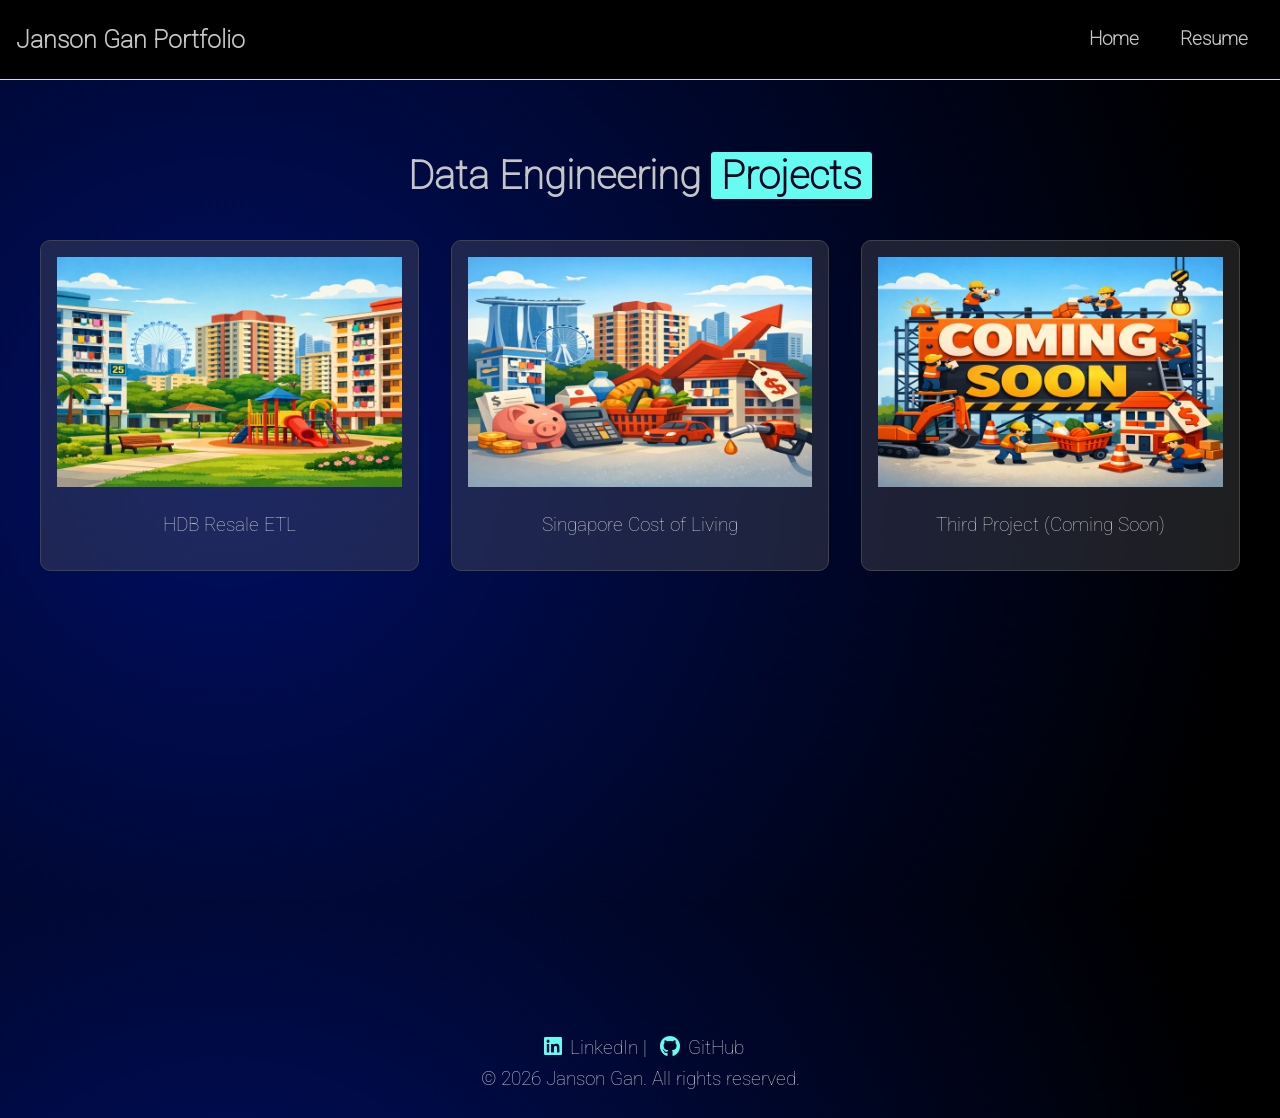
<file: data-engineering.html>
<!DOCTYPE html>
<html lang="en">

<head>
    <meta charset="UTF-8">
    <meta name="viewport" content="width=device-width, initial-scale=1.0">
    <link rel="stylesheet" href="css/styles.css">
    <link rel="stylesheet" href="https://cdnjs.cloudflare.com/ajax/libs/font-awesome/6.5.1/css/all.min.css"
        integrity="sha512-DTOQO9RWCH3ppGqcWaEA1BIZOC6xxalwEsw9c2QQeAIftl+Vegovlnee1c9QX4TctnWMn13TZye+giMm8e2LwA=="
        crossorigin="anonymous" referrerpolicy="no-referrer">
    <title>Janson Gan Portfolio Website</title>
</head>

<body>

    <nav id="topNav" class="top-nav">
        <div class="nav-logo">
            <h1>Janson Gan Portfolio</h1>
        </div>
        <ul class="nav-ul">
            <li><a href="index.html">Home</a></li>
            <li><a target="_blank" href="https://janson-gan.github.io/my-portfolio/resume/Gan_Boon_Chai_Janson.pdf"
                    rel="noopener noreferrer">Resume</a></li>
        </ul>
        <div class="menu-icon"><a href="javascript:(0)" onclick="toggleMenu()">
                <i class="fa fa-bars"></i>
            </a></div>
    </nav>

    <section id="project" class="project-flex">
        <div class="project-title">
            <h1>Data Engineering <span class="name">Projects</span></h1>
        </div>
        <div class="project-container">
            <div class="project-gallery">
                <a href="hdb-resale.html">
                    <img src="images/Singapore HDB flats.png" alt="Web image">
                </a>
                <div class="desc">HDB Resale ETL</div>
            </div>
            <div class="project-gallery">
                <a href="#">
                    <img src="images/sg_cost_living.png" alt="Tech image">
                </a>
                <div class="desc">Singapore Cost of Living</div>
            </div>
            <div class="project-gallery">
                <a href="#">
                    <img src="images/coming_soon_sign.png" alt="Coming soon">
                </a>
                <div class="desc">Third Project (Coming Soon)</div>
            </div>
        </div>
    </section>

    <footer>
        <div class="footer-flex">
            <a href="https://www.linkedin.com/in/jansongan" target="_blank" rel="noopener noreferrer">
                <i class="fa-brands fa-linkedin" aria-hidden="true"></i>LinkedIn</a> |
            <a href="https://github.com/janson-gan" target="_blank" rel="noopener noreferrer">
                <i class="fa-brands fa-github" aria-hidden="true"></i>GitHub</a>
            <p class="copyright">&copy; <span id="year"></span> Janson Gan. All rights reserved.</p>
        </div>
    </footer>
</body>
<script src="js/script.js"></script>

</html>
</file>
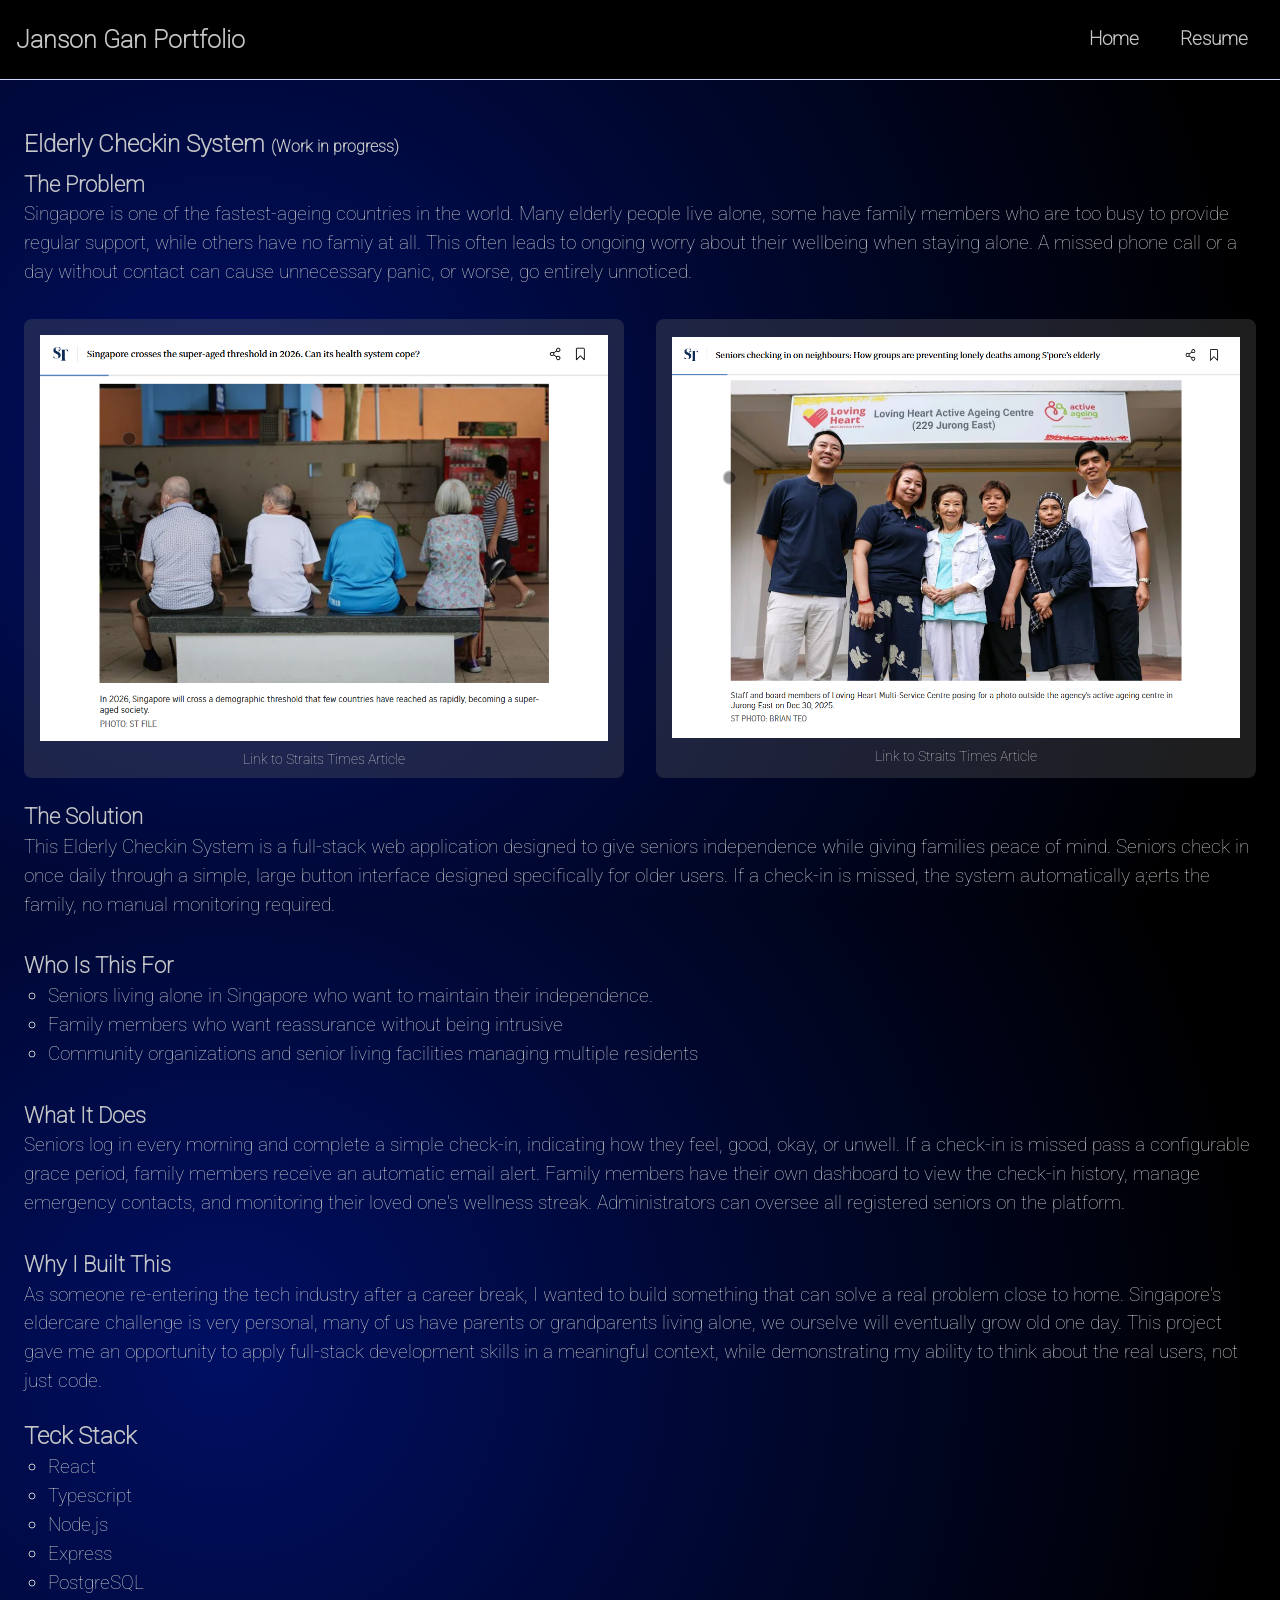
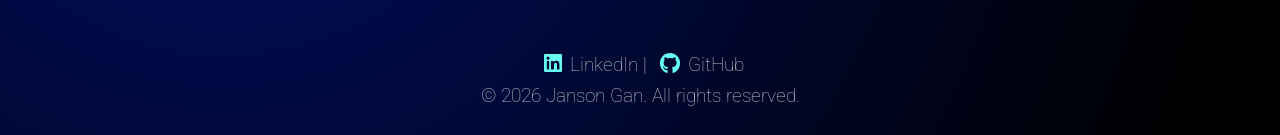
<file: elderly-checkin.html>
<!DOCTYPE html>
<html lang="en">

<head>
    <meta charset="UTF-8">
    <meta name="viewport" content="width=device-width, initial-scale=1.0">
    <link rel="stylesheet" href="css/styles.css">
    <link rel="stylesheet" href="https://cdnjs.cloudflare.com/ajax/libs/font-awesome/6.5.1/css/all.min.css"
        integrity="sha512-DTOQO9RWCH3ppGqcWaEA1BIZOC6xxalwEsw9c2QQeAIftl+Vegovlnee1c9QX4TctnWMn13TZye+giMm8e2LwA=="
        crossorigin="anonymous" referrerpolicy="no-referrer">
    <title>Janson Gan Portfolio Website</title>
</head>

<body>
    <nav id="topNav" class="top-nav">
        <div class="nav-logo">
            <h1>Janson Gan Portfolio</h1>
        </div>
        <ul class="nav-ul">
            <li><a href="index.html">Home</a></li>
            <li><a target="_blank" href="https://janson-gan.github.io/my-portfolio/resume/Gan_Boon_Chai_Janson.pdf"
                    rel="noopener noreferrer">Resume</a></li>
        </ul>
        <div class="menu-icon"><a href="javascript:(0)" onclick="toggleMenu()">
                <i class="fa fa-bars"></i>
            </a></div>
    </nav>

    <section id="portfolio" class="portfolio-flex">
        <div class="portfolio-container">
            <h4 class="portfolio-title">Elderly Checkin System <span style="font-size: 1rem;">(Work in progress)</span></h4>
            <h5 style="margin-top: 0.5rem;">The Problem</h5>
            <p>
                Singapore is one of the fastest-ageing countries in the world. Many elderly people live alone, some have
                family members who are too busy to provide regular support, while others have no famiy at all. This
                often leads to ongoing worry about their wellbeing when staying alone. A missed phone call or a day
                without contact can cause unnecessary panic, or worse, go entirely unnoticed.
            </p>
            <div class="st-image-container">
                <div class="st-image">
                    <img src="images/st_sg_aging.png" alt="Elderly image">
                    <a href="https://www.straitstimes.com/opinion/singapore-crosses-the-super-aged-threshold-in-2026-can-its-health-system-cope"
                        target="_blank" rel="noopener noreferrer">Link to Straits Times Article</a>
                </div>
                <div class="st-image">
                    <img src="images/st_sg_aging_2.png" alt="Neighbours checkin image">
                    <a href="https://www.straitstimes.com/singapore/community/seniors-checking-in-on-neighbours-how-groups-are-preventing-lonely-deaths-among-spores-elderly"
                        target="_blank" rel="noopener noreferrer">Link to Straits Times Article</a>
                </div>
            </div>

            <h5 style="margin-top: 0.5rem;">The Solution</h5>
            <p>
                This Elderly Checkin System is a full-stack web application designed to give seniors independence while
                giving families peace of mind. Seniors check in once daily through a simple, large button interface
                designed specifically for older users. If a check-in is missed, the system automatically a;erts the
                family, no manual monitoring required.
            </p>
            <h5 style="margin-top: 2rem;">Who Is This For</h5>
            <ul class="list">
                <li>Seniors living alone in Singapore who want to maintain their independence.</li>
                <li>Family members who want reassurance without being intrusive</li>
                <li>Community organizations and senior living facilities managing multiple residents</li>
            </ul>
            <h5 style="margin-top: 2rem;">What It Does</h5>
            <p>
                Seniors log in every morning and complete a simple check-in, indicating how they feel, good, okay, or
                unwell. If a check-in is missed pass a configurable grace period, family members receive an automatic
                email alert. Family members have their own dashboard to view the check-in history, manage emergency
                contacts, and monitoring their loved one's wellness streak. Administrators can oversee all registered
                seniors on the platform.
            </p>
            <h5 style="margin-top: 2rem;">Why I Built This</h5>
            <p>
                As someone re-entering the tech industry after a career break, I wanted to build something that can
                solve a real problem close to home. Singapore's eldercare challenge is very personal, many of us have
                parents or grandparents living alone, we ourselve will eventually grow old one day. This project gave me
                an opportunity to apply full-stack development skills in a meaningful context, while demonstrating my
                ability to think about the real users, not just code.
            </p>
            <h4 class="portfolio-title">Teck Stack</h4>
            <ul class="list">
                <li>React</li>
                <li>Typescript</li>
                <li>Node,js</li>
                <li>Express</li>
                <li>PostgreSQL</li>
            </ul>
        </div>
    </section>

    <footer>
        <div class="footer-flex">
            <a href="https://www.linkedin.com/in/jansongan" target="_blank" rel="noopener noreferrer">
                <i class="fa-brands fa-linkedin" aria-hidden="true"></i>LinkedIn</a> |
            <a href="https://github.com/janson-gan" target="_blank" rel="noopener noreferrer">
                <i class="fa-brands fa-github" aria-hidden="true"></i>GitHub</a>
            <p class="copyright">&copy; <span id="year"></span> Janson Gan. All rights reserved.</p>
        </div>
    </footer>
</body>
<script src="js/script.js"></script>

</html>
</file>
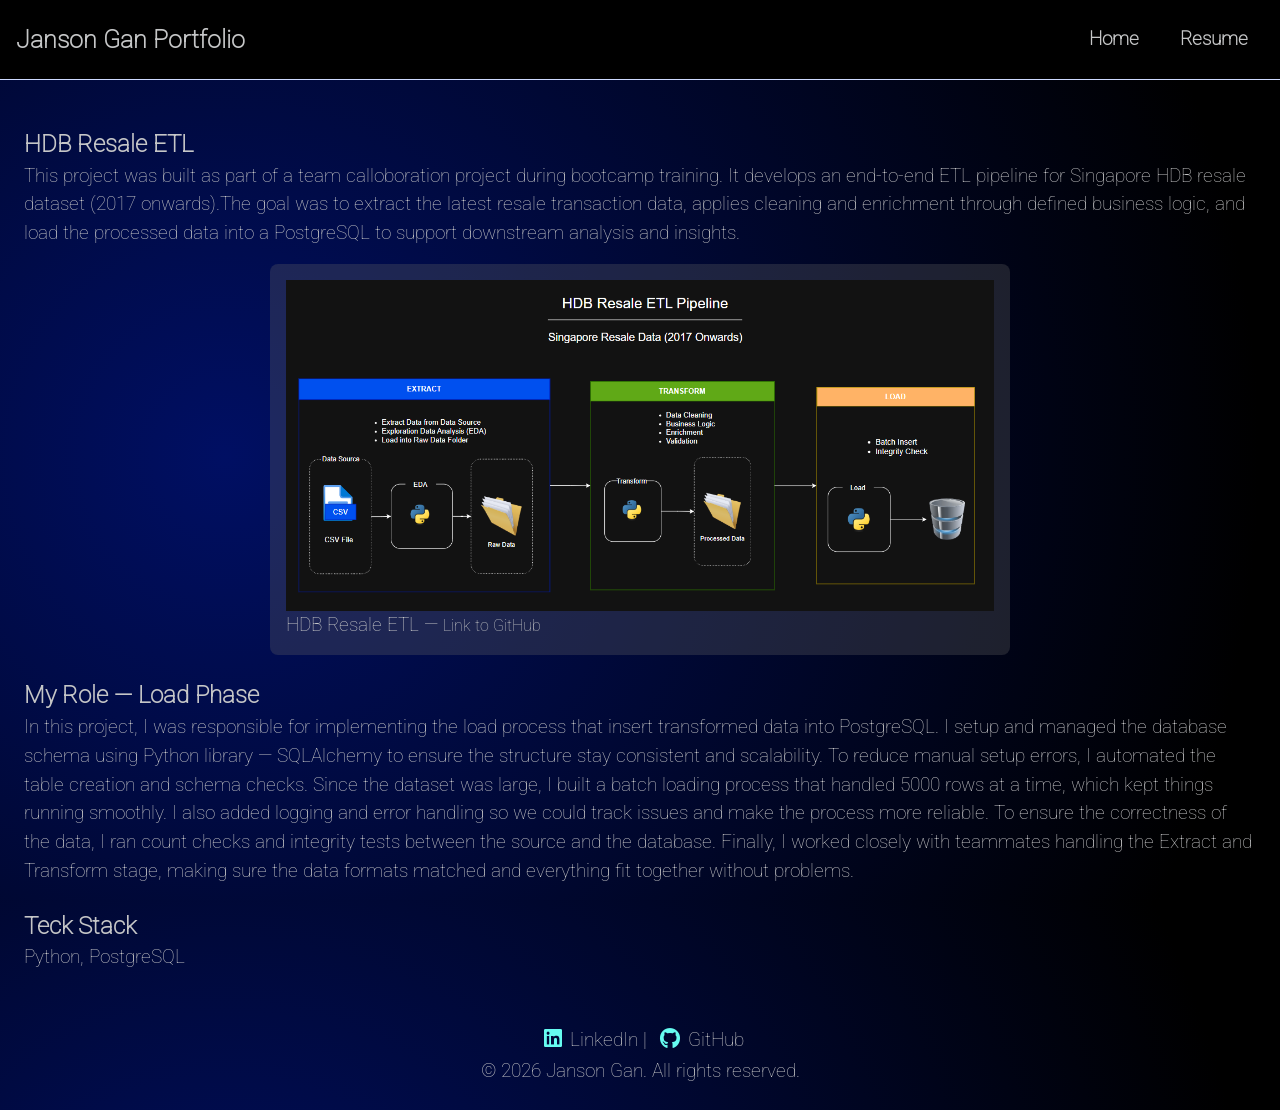
<file: hdb-resale.html>
<!DOCTYPE html>
<html lang="en">

<head>
    <meta charset="UTF-8">
    <meta name="viewport" content="width=device-width, initial-scale=1.0">
    <link rel="stylesheet" href="css/styles.css">
    <link rel="stylesheet" href="https://cdnjs.cloudflare.com/ajax/libs/font-awesome/6.5.1/css/all.min.css"
        integrity="sha512-DTOQO9RWCH3ppGqcWaEA1BIZOC6xxalwEsw9c2QQeAIftl+Vegovlnee1c9QX4TctnWMn13TZye+giMm8e2LwA=="
        crossorigin="anonymous" referrerpolicy="no-referrer">
    <title>Janson Gan Portfolio Website</title>
</head>

<body>
    <nav id="topNav" class="top-nav">
        <div class="nav-logo">
            <h1>Janson Gan Portfolio</h1>
        </div>
        <ul class="nav-ul">
            <li><a href="index.html">Home</a></li>
            <li><a target="_blank" href="https://janson-gan.github.io/my-portfolio/resume/Gan_Boon_Chai_Janson.pdf"
                    rel="noopener noreferrer">Resume</a></li>
        </ul>
        <div class="menu-icon"><a href="javascript:(0)" onclick="toggleMenu()">
                <i class="fa fa-bars"></i>
            </a></div>
    </nav>

    <section id="portfolio" class="portfolio-flex">
        <div class="portfolio-container">
            <h4 class="portfolio-title">HDB Resale ETL</h4>
            <p>
                This project was built as part of a team calloboration project during bootcamp training. It develops an
                end-to-end ETL pipeline for Singapore HDB resale dataset (2017 onwards).The goal was to extract the
                latest resale transaction data, applies cleaning and enrichment through defined business logic, and load
                the processed data into a PostgreSQL to support downstream analysis and insights.
            </p>
            <div class="hdb-pipeline-image">
                <img src="images/pipeline_diagram.png" alt="pipeline image">
                <div class="desc">HDB Resale ETL — <a href="https://github.com/janson-gan/hdb_resale_etl"
                        target="_blank" rel="noopener noreferrer">Link to GitHub</a></div>
            </div>
            <h4 class="portfolio-title">My Role — Load Phase </h4>
            <p>
                In this project, I was responsible for implementing the load process that insert transformed data into
                PostgreSQL. I setup and managed the database schema using Python library — SQLAlchemy to ensure the
                structure stay consistent and scalability. To reduce manual setup errors, I automated the table creation
                and schema checks. Since the dataset was large, I built a batch loading process that handled 5000 rows
                at a time, which kept things running smoothly. I also added logging and error handling so we could track
                issues and make the process more reliable. To ensure the correctness of the data, I ran count checks and
                integrity tests between the source and the database. Finally, I worked closely with teammates handling
                the Extract and Transform stage, making sure the data formats matched and everything fit together
                without problems.
            </p>
            <h4 class="portfolio-title">Teck Stack</h4>
            <ul class="portfolio-list">
                <li>Python, PostgreSQL</li>
            </ul>
        </div>
    </section>

    <footer>
        <div class="footer-flex">
            <a href="https://www.linkedin.com/in/jansongan" target="_blank" rel="noopener noreferrer">
                <i class="fa-brands fa-linkedin" aria-hidden="true"></i>LinkedIn</a> |
            <a href="https://github.com/janson-gan" target="_blank" rel="noopener noreferrer">
                <i class="fa-brands fa-github" aria-hidden="true"></i>GitHub</a>
            <p class="copyright">&copy; <span id="year"></span> Janson Gan. All rights reserved.</p>
        </div>
    </footer>
</body>
<script src="js/script.js"></script>

</html>
</file>
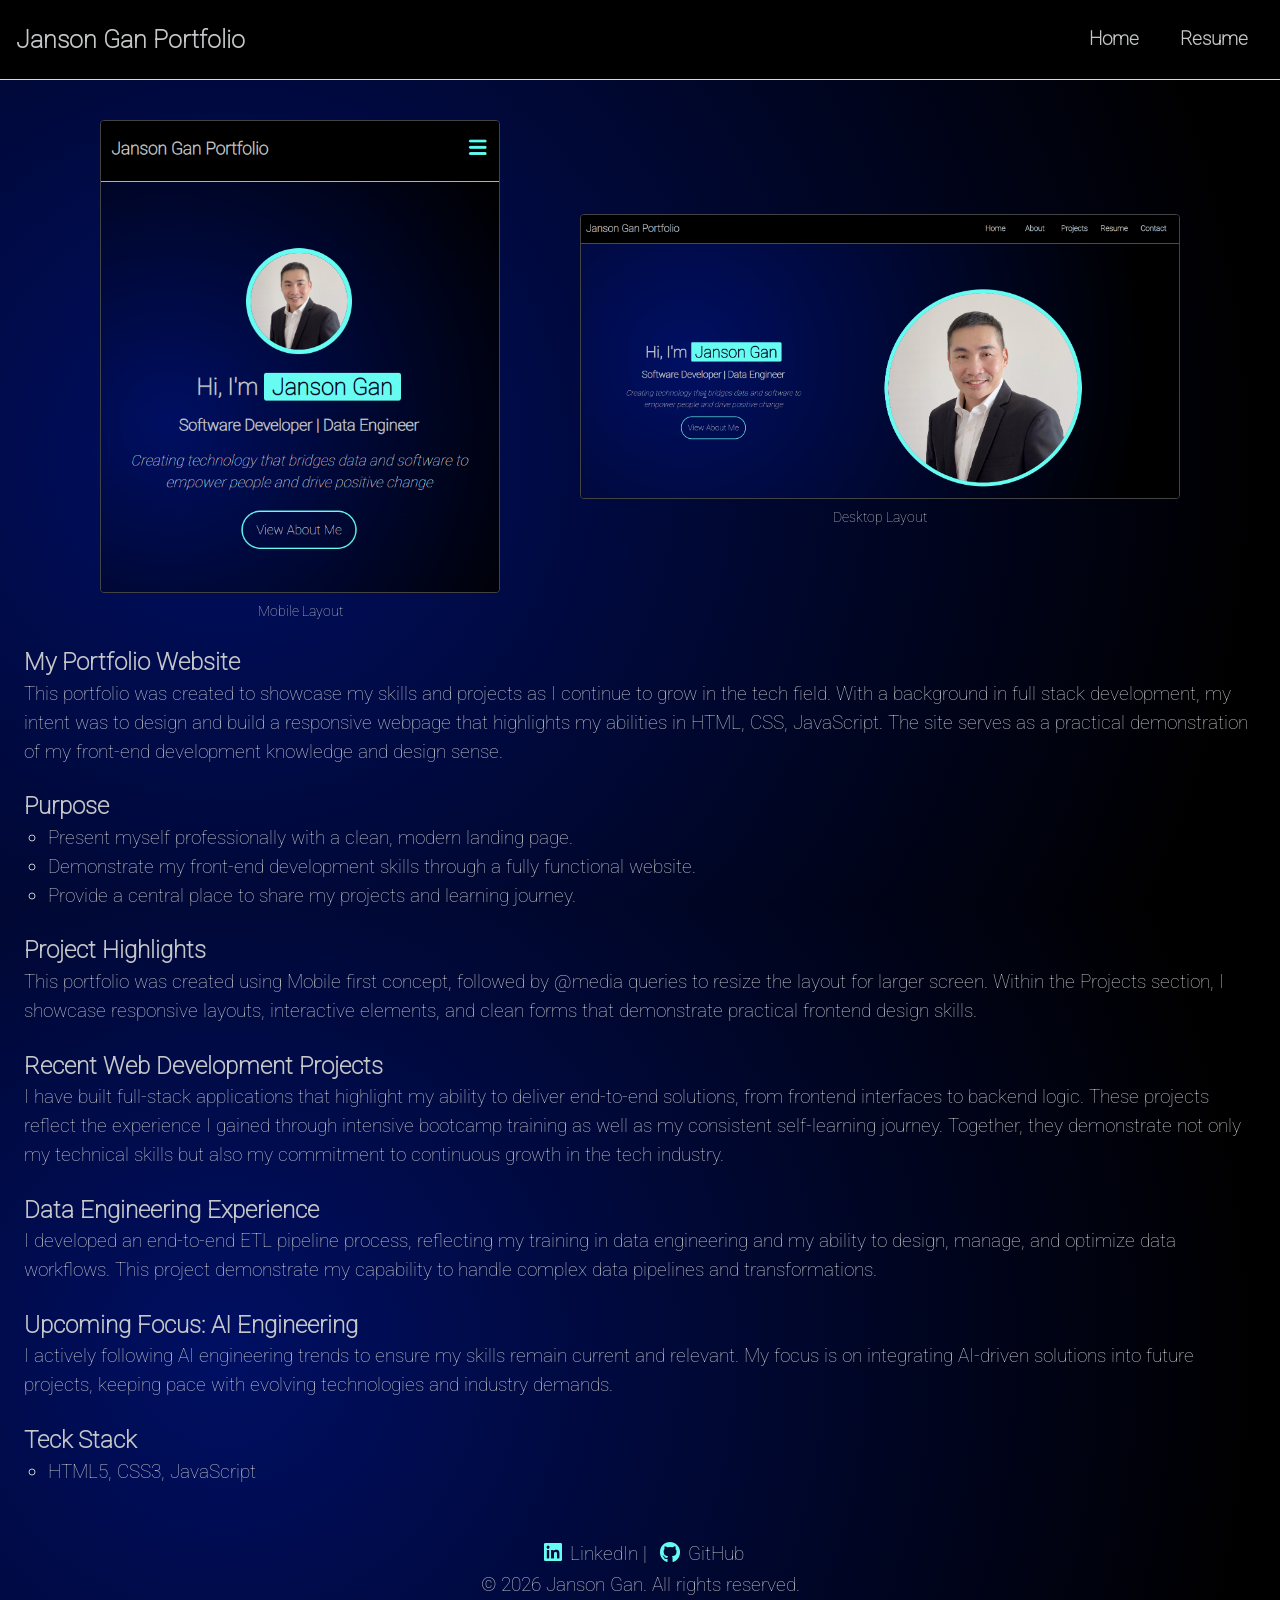
<file: my-portfolio.html>
<!DOCTYPE html>
<html lang="en">

<head>
    <meta charset="UTF-8">
    <meta name="viewport" content="width=device-width, initial-scale=1.0">
    <link rel="stylesheet" href="css/styles.css">
    <link rel="stylesheet" href="https://cdnjs.cloudflare.com/ajax/libs/font-awesome/6.5.1/css/all.min.css"
        integrity="sha512-DTOQO9RWCH3ppGqcWaEA1BIZOC6xxalwEsw9c2QQeAIftl+Vegovlnee1c9QX4TctnWMn13TZye+giMm8e2LwA=="
        crossorigin="anonymous" referrerpolicy="no-referrer">
    <title>Janson Gan Portfolio Website</title>
</head>

<body>

    <nav id="topNav" class="top-nav">
        <div class="nav-logo">
            <h1>Janson Gan Portfolio</h1>
        </div>
        <ul class="nav-ul">
            <li>
                <a href="index.html">Home</a>
            </li>
            <li>
                <a target="_blank" href="https://janson-gan.github.io/my-portfolio/resume/Gan_Boon_Chai_Janson.pdf"
                    rel="noopener noreferrer">
                    Resume
                </a>
            </li>
        </ul>
        <div class="menu-icon">
            <a href="javascript:(0)" onclick="toggleMenu()">
                <i class="fa fa-bars"></i>
            </a>
        </div>
    </nav>

    <section id="portfolio" class="portfolio-flex">
        <div class="portfolio-container">
            <div class="highlight-image-container">
                <div class="project-image project-mobile-image">
                    <img src="images/mobile_design.png" alt="mobile layout">
                    <div class="desc">Mobile Layout</div>
                </div>
                <div class="project-image project-landscape-image">
                    <img src="images/desktop_design.png" alt="desktop layout">
                    <div class="desc">Desktop Layout</div>
                </div>
            </div>
            <h4 class="portfolio-title">My Portfolio Website</h4>
            <p>
                This portfolio was created to showcase my skills and projects as I continue to grow in the tech field.
                With a background in full stack development, my intent was to design and build a responsive webpage that
                highlights my abilities in HTML, CSS, JavaScript. The site serves as a practical demonstration of my
                front-end development knowledge and design sense.
            </p>
            <h4 class="portfolio-title">Purpose</h4>
            <ul class="list">
                <li>Present myself professionally with a clean, modern landing page.</li>
                <li>Demonstrate my front-end development skills through a fully functional website.</li>
                <li>Provide a central place to share my projects and learning journey.</li>
            </ul>
            <h4 class="portfolio-title">Project Highlights</h4>
            <p>
                This portfolio was created using Mobile first concept, followed by @media queries to resize the layout
                for larger screen. Within the Projects section, I showcase responsive layouts, interactive elements, and
                clean forms that demonstrate practical frontend design skills.
            </p>
            <h4 class="portfolio-title">Recent Web Development Projects</h4>
            <p>
                I have built full-stack applications that highlight my ability to deliver end-to-end solutions, from
                frontend interfaces to backend logic. These projects reflect the experience I gained through intensive
                bootcamp training as well as my consistent self-learning journey. Together, they demonstrate not only my
                technical skills but also my commitment to continuous growth in the tech industry.
            </p>
            <h4 class="portfolio-title">Data Engineering Experience</h4>
            <p>
                I developed an end-to-end ETL pipeline process, reflecting my training in data engineering and my
                ability to design, manage, and optimize data workflows. This project demonstrate my capability to handle
                complex data pipelines and transformations.
            </p>
            <h4 class="portfolio-title">Upcoming Focus: AI Engineering</h4>
            <p>
                I actively following AI engineering trends to ensure my skills remain current and relevant. My focus is
                on integrating AI-driven solutions into future projects, keeping pace with evolving technologies and
                industry demands.
            </p>
            <h4 class="portfolio-title">Teck Stack</h4>
            <ul class="list">
                <li>HTML5, CSS3, JavaScript</li>
            </ul>
        </div>
    </section>

    <footer>
        <div class="footer-flex">
            <a href="https://www.linkedin.com/in/jansongan" target="_blank" rel="noopener noreferrer">
                <i class="fa-brands fa-linkedin" aria-hidden="true"></i>LinkedIn</a> |
            <a href="https://github.com/janson-gan" target="_blank" rel="noopener noreferrer">
                <i class="fa-brands fa-github" aria-hidden="true"></i>GitHub</a>
            <p class="copyright">&copy; <span id="year"></span> Janson Gan. All rights reserved.</p>
        </div>
    </footer>
</body>
<script src="js/script.js"></script>

</html>
</file>
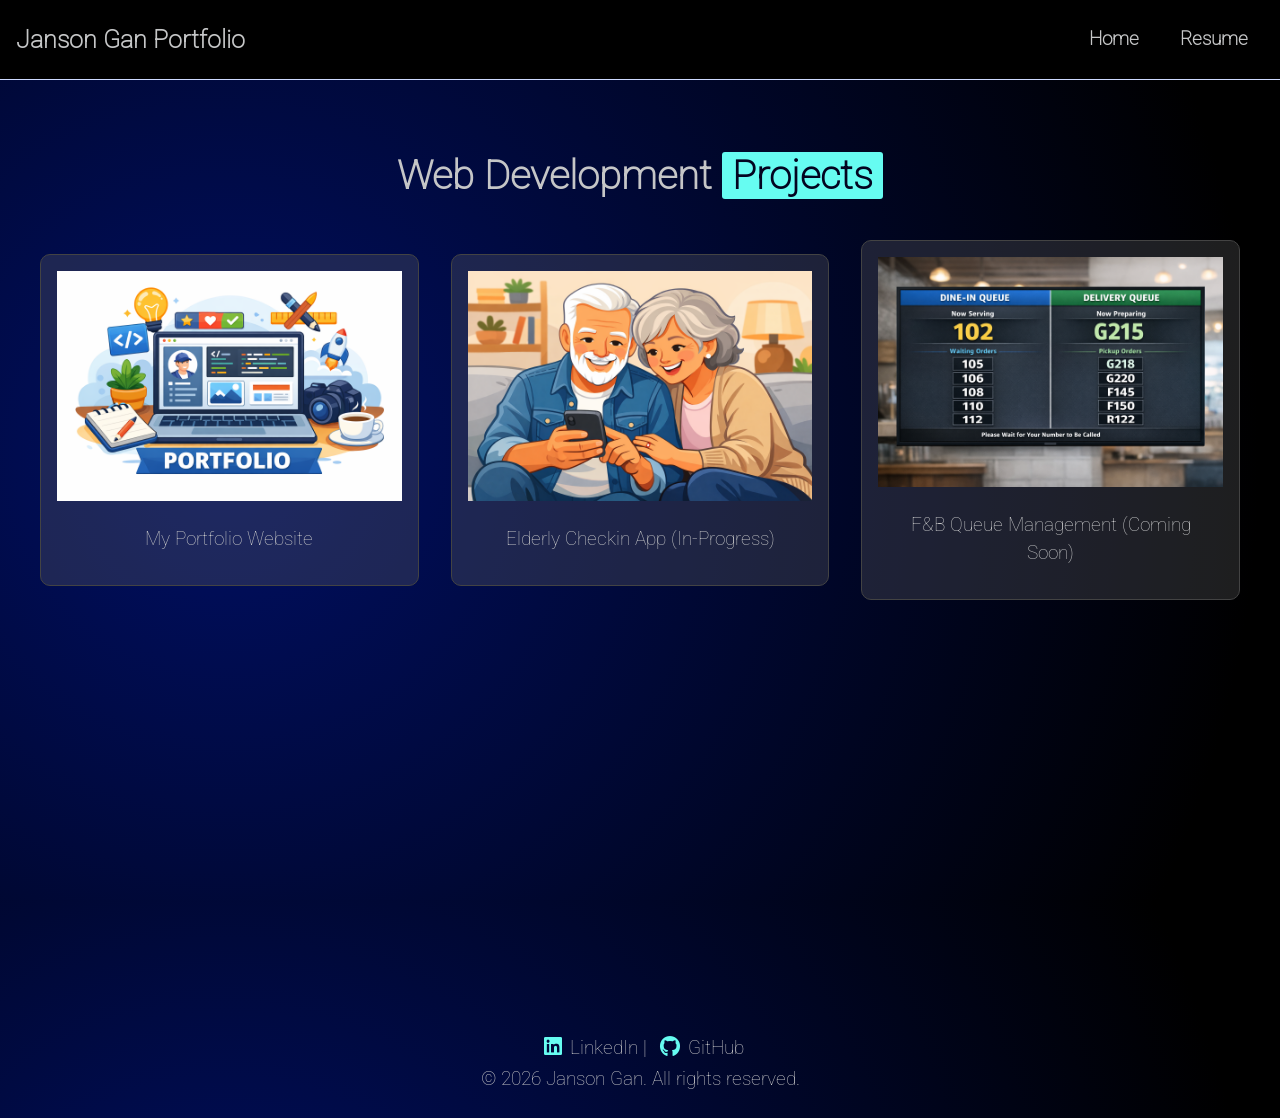
<file: web-development.html>
<!DOCTYPE html>
<html lang="en">

<head>
    <meta charset="UTF-8">
    <meta name="viewport" content="width=device-width, initial-scale=1.0">
    <link rel="stylesheet" href="css/styles.css">
    <link rel="stylesheet" href="https://cdnjs.cloudflare.com/ajax/libs/font-awesome/6.5.1/css/all.min.css"
        integrity="sha512-DTOQO9RWCH3ppGqcWaEA1BIZOC6xxalwEsw9c2QQeAIftl+Vegovlnee1c9QX4TctnWMn13TZye+giMm8e2LwA=="
        crossorigin="anonymous" referrerpolicy="no-referrer">
    <title>Janson Gan Portfolio Website</title>
</head>

<body>

    <nav id="topNav" class="top-nav">
        <div class="nav-logo">
            <h1>Janson Gan Portfolio</h1>
        </div>
        <ul class="nav-ul">
            <li><a href="index.html">Home</a></li>
            <li><a target="_blank" href="https://janson-gan.github.io/my-portfolio/resume/Gan_Boon_Chai_Janson.pdf"
                    rel="noopener noreferrer">Resume</a></li>
        </ul>
        <div class="menu-icon"><a href="javascript:(0)" onclick="toggleMenu()">
                <i class="fa fa-bars"></i>
            </a></div>
    </nav>

    <section id="project" class="project-flex">
        <div class="project-title">
            <h1>Web Development <span class="name">Projects</span></h1>
        </div>
        <div class="project-container">
            <div class="project-gallery">
                <a href="my-portfolio.html">
                    <img src="images/portfolio.png" alt="Web image">
                </a>
                <div class="desc">My Portfolio Website</div>
            </div>
            <div class="project-gallery">
                <a href="elderly-checkin.html">
                    <img src="images/elderly_checkin.png" alt="Tech image">
                </a>
                <div class="desc">Elderly Checkin App (In-Progress)</div>
            </div>
            <div class="project-gallery">
                <a href="#">
                    <img src="images/Queue number display.png" alt="Cinque Terre">
                </a>
                <div class="desc">F&B Queue Management (Coming Soon)</div>
            </div>
        </div>
    </section>

    <footer>
        <div class="footer-flex">
            <a href="https://www.linkedin.com/in/jansongan" target="_blank" rel="noopener noreferrer">
                <i class="fa-brands fa-linkedin" aria-hidden="true"></i>LinkedIn</a> |
            <a href="https://github.com/janson-gan" target="_blank" rel="noopener noreferrer">
                <i class="fa-brands fa-github" aria-hidden="true"></i>GitHub</a>
            <p class="copyright">&copy; <span id="year"></span> Janson Gan. All rights reserved.</p>
        </div>
    </footer>
</body>
<script src="js/script.js"></script>

</html>
</file>
<file: css/styles.css>
* {
  margin: 0;
  padding: 0;
  box-sizing: border-box;
  font-family: "Roboto", sans-serif;
  color: #c5c6c7;
}

/* To use custom font */
@font-face {
  font-family: "Roboto";
  src: url("../fonts/Roboto-Thin.ttf") format("truetype");
  font-weight: normal;
}

html,
body {
  height: 100%;
  width: 100%;
  /* background: #030420; */
  background: radial-gradient(
    circle farthest-corner at 17.6% 50.7%,
    rgb(0, 15, 99) 0%,
    rgba(0, 0, 0, 1) 90%
  );
}

body {
  font-size: clamp(16px, 1.5vw, 20px);
  line-height: 1.5;
}

h1 {
  font-size: clamp(28px, 5vw, 48px);
  line-height: 1.2;
}

h2 {
  font-size: clamp(24px, 4vw, 36px);
  line-height: 1.3;
}

h3 {
  font-size: clamp(20px, 3vw, 28px);
  line-height: 1.3;
}

h4 {
  font-size: clamp(18px, 2.5vw, 24px);
  line-height: 1.4;
}

h5 {
  font-size: clamp(16px, 2vw, 22px);
  line-height: 1.4;
}

h6 {
  font-size: clamp(14px, 1.5vw, 18px);
  line-height: 1.4;
}

/* Lists and links */
li,
a {
  font-size: clamp(16px, 1.5vw, 20px);
  line-height: 1.5;
  text-decoration: none;
  list-style-type: none;
}

a:hover {
  color: #66fcf1;
}

.list {
  padding-left: 1.5rem;
}
.list li {
  list-style: circle;
}

/* Small text / captions */
small,
.caption {
  font-size: clamp(14px, 1vw, 16px);
  line-height: 1.4;
}

/* Top nav styles */
.nav-logo h1 {
  font-size: 1.3em;
}

nav {
  display: flex;
  justify-content: space-between;
  align-items: center;
  position: relative;
  height: 80px;
  border-bottom: 1px solid #cddaff;
  padding: 0 16px;
  position: relative;
  background-color: #000000;
}

.nav-ul {
  display: none;
}

.top-nav.responsive ul {
  display: block;
  width: 100%;
  position: absolute;
  top: 100%;
  left: 0;
  right: 0;
  flex-direction: column;
  text-align: center;
  backdrop-filter: blur(6px);
  border-top: 1px solid #cddaff;
}

.top-nav.responsive ul a {
  color: #ffffff;
}

.nav-ul li {
  background-color: rgba(194, 194, 194, 0.5);
  width: 100%;
}

.nav-ul a {
  display: block;
  float: none;
  padding: 14px 16px;
  font-size: 1.2rem;
  font-weight: bold;
  transition: background-color 0.2s ease;
  text-shadow: 2px 2px 2px black;
}

.nav-ul li a:hover {
  background-color: #66fcf1;
  color: #030420;
  text-shadow: none;
}

a:active {
  color: #66fcf1;
}

.active {
  color: #66fcf1;
}

.top-nav .menu-icon {
  display: block;
}

.fa-bars {
  font-size: 1.5rem;
  color: #66fcf1;
}

/* Hero section styles */
.hero-flex {
  min-height: 100vh;
  width: 100%;
  display: flex;
  flex-direction: column;
  text-align: center;
  padding-top: 5rem;
}

.hero-image img {
  max-width: 8rem;
  border-radius: 50%;
  border: 6px solid #66fcf1;
}

.hero-title h1 {
  padding-top: 1rem;
}

.hero-title h5 {
  padding: 1rem 0;
  font-size: 1.2rem;
}

.hero-title p {
  font-size: 1.1rem;
  font-style: italic;
  padding: 0 1rem 2rem;
}

.hero-title a {
  border: 2px solid #66fcf1;
  border-radius: 28px;
  padding: 12px 16px;
  transition: background-color 0.3s ease;
}

.hero-title a:hover {
  background-color: #45a29e;
  color: #030420;
  font-weight: bolder;
}

.name {
  background-color: #66fcf1;
  font-weight: bolder;
  color: #030420;
  padding: 0 10px;
  border-radius: 3px;
}

/* About section styles */
.about-flex {
  min-height: 100vh;
  width: 100%;
  display: flex;
  flex-direction: column;
  text-align: center;
  padding-top: 3rem;
  background-image: radial-gradient(
    circle farthest-corner at 50% 52.5%,
    rgba(14, 53, 92, 1) 0%,
    rgba(16, 14, 72, 1) 90%
  );
}

.about-title {
  padding-bottom: 1rem;
}

.about-title2 {
  padding-top: 2rem;
}

.about-text {
  display: flex;
  justify-content: center;
  padding: 0 1rem;
}

.about-text p {
  font-size: 1.1rem;
}

.about-icon {
  display: block;
  font-size: 1.5rem;
  padding: 1rem;
}

.icon-1 {
  border: 0.5px solid #434343;
  border-radius: 10px;
  padding: 1rem;
  margin: 1rem;
  background-color: rgba(101, 101, 101, 0.3);
}

/* Project section styles */
.project-flex {
  min-height: 100vh;
  width: 100%;
  display: flex;
  flex-direction: column;
  text-align: center;
  padding: 1.5rem;
}

.project-title h1 {
  padding: 1.5rem 0;
}

.project-gallery {
  display: flex;
  flex-direction: column;
  justify-content: center;
  border: 0.5px solid #434343;
  border-radius: 10px;
  margin: 1rem;
  padding: 1rem;
  background-color: rgba(101, 101, 101, 0.3);
  overflow: hidden;
}

.project-gallery img {
  width: 100%;
  height: auto;
}

.project-gallery .desc {
  padding: 15px;
  text-align: center;
}

.project-gallery:hover {
  transform: translateY(-5px);
}

/* Contact section styles */
.contact-flex {
  display: flex;
  flex-direction: column;
  align-items: center;
  min-height: 100vh;
  width: 100%;
  text-align: center;
  background-image: radial-gradient(
    circle farthest-corner at 50% 52.5%,
    rgba(14, 53, 92, 1) 0%,
    rgba(16, 14, 72, 1) 90%
  );
  padding: 2rem;
}

.contact-title {
  padding-bottom: 1rem;
}

.contact-flex p {
  padding: 0 1.5rem;
}

.fa-css3-alt,
.fa-html5,
.fa-database,
.fa-react,
.fa-node-js,
.fa-js,
.fa-postgresql,
.fa-python {
  color: #66fcf1;
}

.fa-github,
.fa-linkedin {
  color: #66fcf1;
  font-size: 1.3rem;
  margin: 0.5rem;
}

.contact-form {
  width: 100%;
  max-width: 600px;
  padding: 1.5rem;
}

input[type="text"],
input[type="email"],
textarea {
  width: 100%;
  padding: 12px;
  border: 1px solid #66fcf1;
  border-radius: 10px;
  background-color: #030420;
  color: #ffffff;
  box-sizing: border-box;
  resize: vertical;
  margin-top: 6px;
  margin-bottom: 16px;
}

input,
textarea {
  font-size: 1rem;
}

label {
  float: left;
  font-size: 1rem;
}

input[type="submit"] {
  border: 2px solid #66fcf1;
  border-radius: 28px;
  padding: 12px 18px;
  transition: background-color 0.3s ease;
  cursor: pointer;
  background-color: #030420;
}

input[type="submit"]:hover {
  background-color: #45a29e;
  color: #030420;
  font-weight: bolder;
}

#tk-message {
  margin-top: 1.5rem;
  color: #66fcf1;
  display: none;
}

footer {
  padding: 1.5rem;
  text-align: center;
}

/* Portfolio */
.portfolio-flex {
  display: flex;
  flex-direction: column;
  justify-content: center;
  padding: 1.5rem;
  overflow: hidden;
}

.portfolio-title {
  margin-top: 1.5rem;
}

.highlight-image-container {
  display: flex;
  flex-direction: column;
  justify-content: center;
  margin-top: 1rem;
}

.project-image {
  display: flex;
  flex-direction: column;
  justify-content: center;
  margin: 1rem auto;
  overflow: hidden;
  max-width: 90%;
}

.project-mobile-image {
  width: 300px;
}

.project-landscape-image {
  width: 500px;
}

.project-image img {
  width: 100%;
  height: auto;
  display: block;
  border: 0.5px solid #434343;
  border-radius: 4px;
}

.highlight-image-container .desc {
  text-align: center;
  padding-top: 0.5rem;
  font-size: 0.9rem;
}

/* HDB Resale */
.hdb-pipeline-image {
  display: flex;
  flex-direction: column;
  justify-content: center;
  width: 100%;
  padding: 1rem;
  margin: 0 auto;
  margin-top: 1rem;
  background-color: rgba(101, 101, 101, 0.3);
  border-radius: 0.5rem;
}

.hdb-pipeline-image img {
  width: 100%;
}

.hdb-pipeline-image a {
  font-size: 1rem;
}

/* Elderly Checkin */
.st-image-container {
  display: flex;
  flex-direction: column;
  justify-content: center;
  margin-top: 1rem;
}

.st-image {
  display: flex;
  flex-direction: column;
  justify-content: center;
  margin: 1rem auto;
  padding: 1rem 1rem 0.5rem;
  overflow: hidden;
  max-width: 90%;
  background-color: rgba(101, 101, 101, 0.3);
  border-radius: 0.5rem;
}

.st-image img {
  display: block;
  width: 100%;
  height: auto;
}

.st-image a {
  text-align: center;
  padding-top: 0.5rem;
  font-size: 0.9rem;
}

/* Tablet font adjustments */
@media (min-width: 768px) {
  h1 {
    font-size: 2rem;
  } /* ~32px */
  h2 {
    font-size: 1.75rem;
  } /* ~28px */
  p {
    font-size: 1.125rem;
  } /* ~18px */
}

/* Desktop font adjustments */
@media (min-width: 1024px) {
  h1 {
    font-size: 2.5rem;
  } /* ~40px */
  h2 {
    font-size: 2rem;
  } /* ~32px */
  p {
    font-size: 1.25rem;
  } /* ~20px */
}

/* Tablet and laptop styles */
@media screen and (min-width: 720px) {
  .top-nav .menu-icon {
    display: none;
  }
  .nav-ul {
    display: flex;
    justify-content: space-evenly;
    align-items: center;
  }
  .nav-ul li {
    background-color: transparent;
    font-size: 1rem;
    min-width: 100px;
    text-align: center;
  }
  .nav-ul li a {
    font-size: 1.2rem;
  }
  .nav-ul li a:hover {
    background-color: transparent;
    color: #66fcf1;
    font-weight: 600;
  }

  p,
  .hero-title p,
  .desc {
    font-size: 1.2rem;
  }

  .hero-title h5 {
    font-size: 1.5rem;
  }
  .about-icon {
    display: flex;
    flex-wrap: wrap;
    justify-content: center;
    align-items: center;
  }

  .about-text p {
    width: 80%;
  }

  .about-icon {
    display: grid;
    margin: 0 auto;
    grid-template-columns: 1fr 1fr 1fr 1fr;
    gap: 2rem;
  }

  .icon-1 {
    font-size: 2.5rem;
    width: 100%;
    flex: 1 1 45%;
  }
  .project-flex {
    margin-top: 1.5rem;
  }
  .project-container {
    display: flex;
    flex-direction: row;
    justify-content: center;
    align-items: center;
  }

  .highlight-image-container {
    display: flex;
    flex-direction: row;
    justify-content: center;
    gap: 1rem;
  }

  .hdb-pipeline-image {
    width: 80%;
  }

  .st-image-container {
    display: flex;
    flex-direction: row;
    gap: 2rem;
  }

  .st-image {
    width: 800px;
  }
}

@media screen and (min-width: 1024px) {
  .hero-flex {
    flex-direction: row-reverse;
    align-items: center;
    justify-content: center;
    text-align: left;
    padding-top: 0;
    padding: 2rem 5%;
  }
  .hero-image {
    width: 100%;
    height: 100%;
    display: flex;
    justify-content: center;
  }
  .hero-image img {
    border: none;
    border-radius: 50%;
    border: 10px solid #66fcf1;
    width: 100%;
    max-width: 500px;
    max-height: auto;
  }
  .hero-title {
    display: flex;
    flex-direction: column;
    justify-content: center;
    align-items: center;
    padding: 1rem;
  }
  .hero-title p {
    text-align: center;
    padding: 0;
  }
  .hero-title a {
    margin-top: 1rem;
  }

  .about-text p {
    width: 70%;
  }

  .about-icon {
    display: flex;
    flex-wrap: wrap;
  }
  .about-icon .icon-1 {
    flex: 1 1 45%;
  }

  .project-image {
    margin: 0 2rem;
  }

  .project-mobile-image {
    width: 400px;
  }

  .project-landscape-image {
    width: 600px;
  }

  .hdb-pipeline-image {
    width: 60%;
  }

  .st-image {
    width: 600px;
  }
}
</file>
